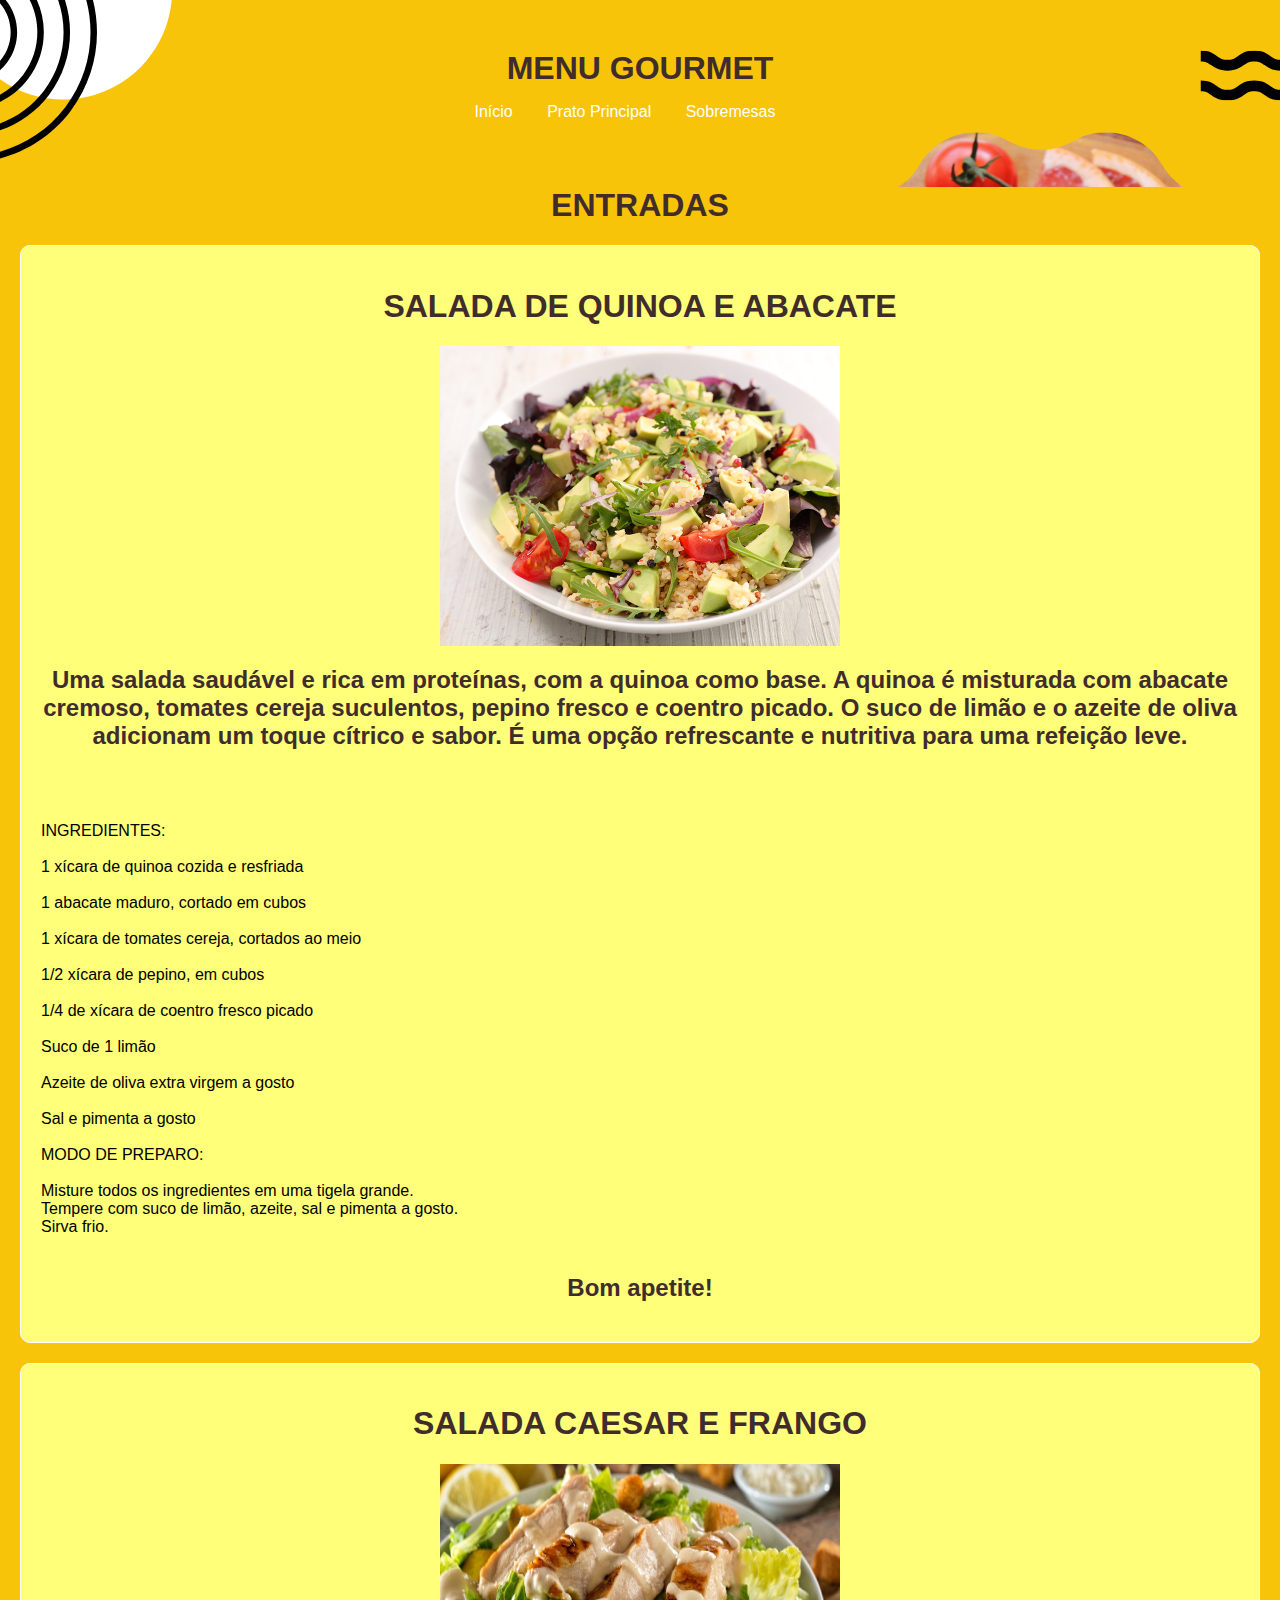
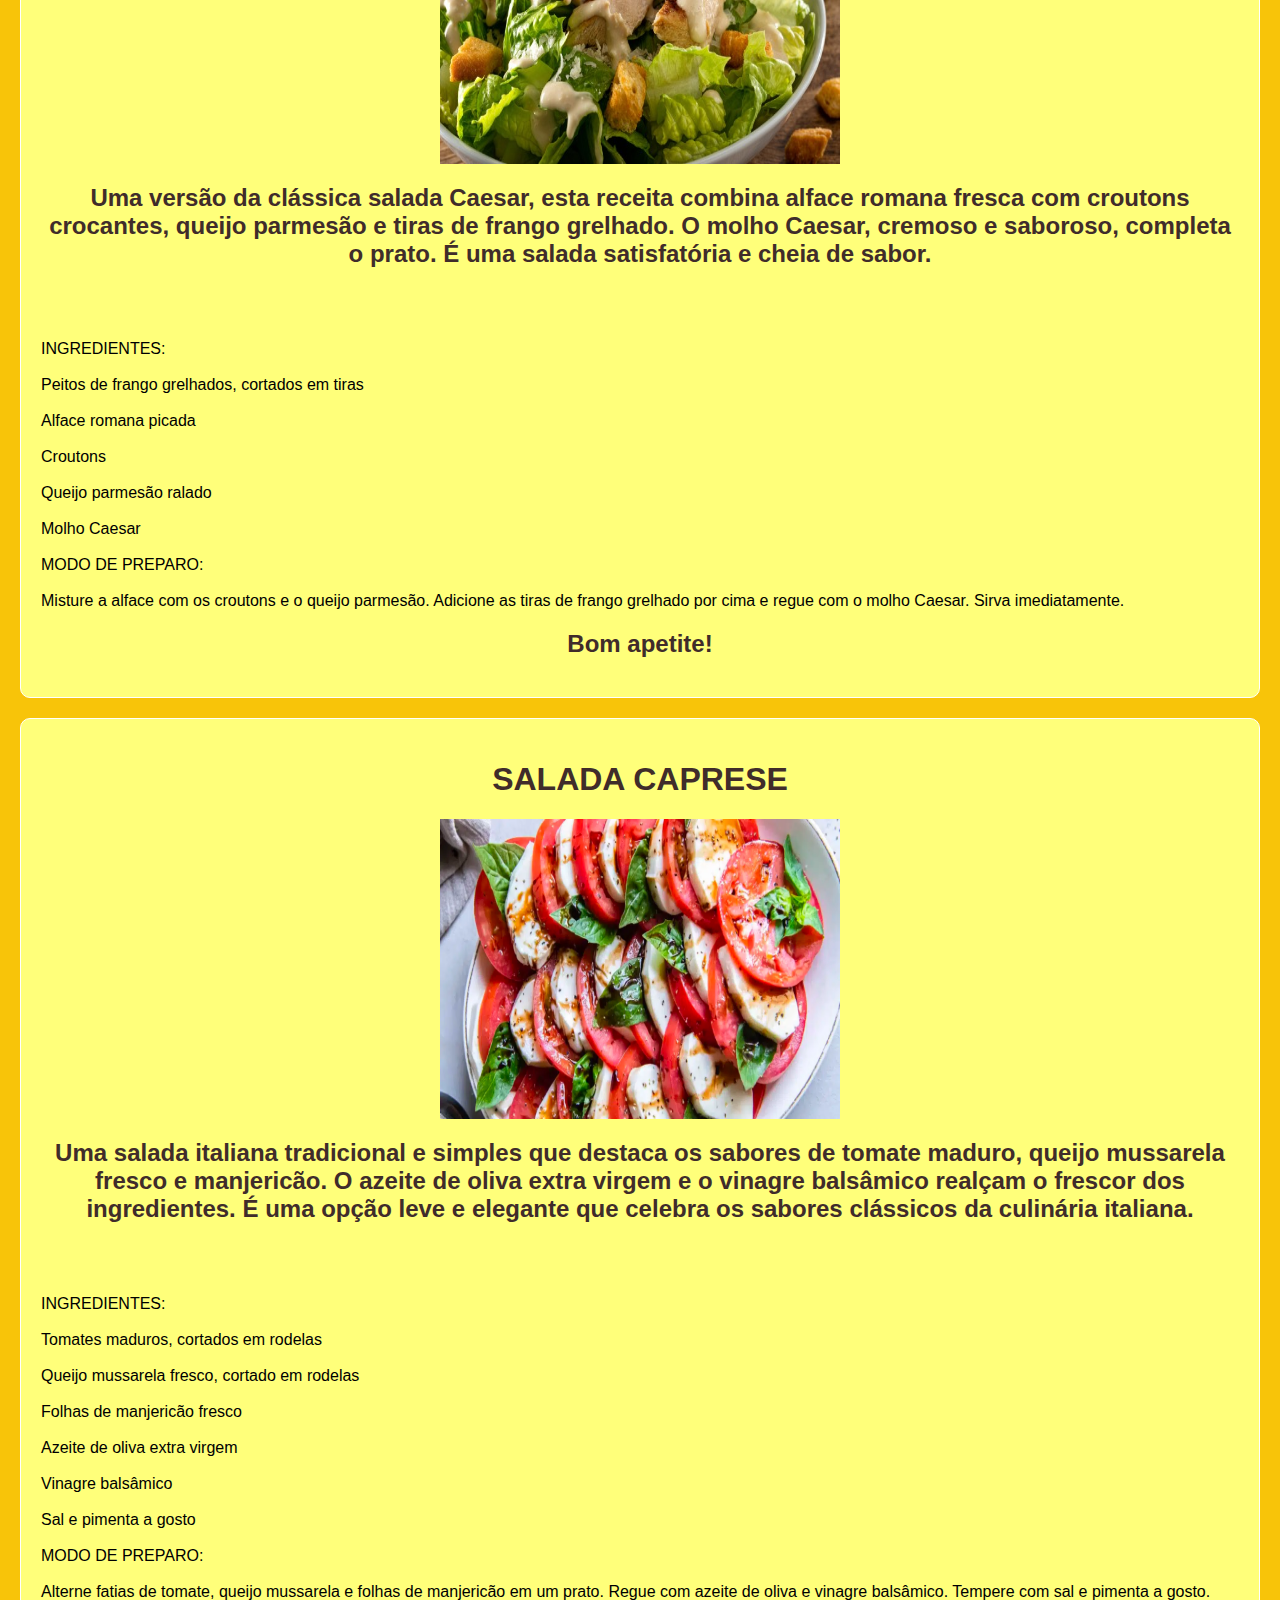
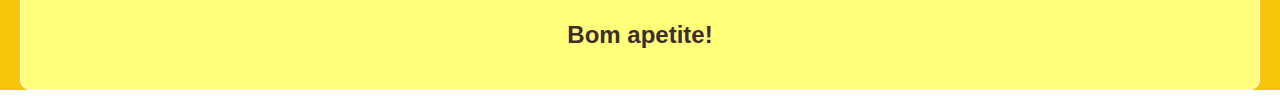
<file: entrada.html>
<!DOCTYPE html>
<html lang="pt-br">
<head>
    <meta charset="UTF-8">
    <meta name="viewport" content="width=device-width, initial-scale=1.0">
    <link rel="stylesheet" href="style.css">
    <title>Receitas Deliciosas - entradas</title>
</head>
<body>
    <header>     
        <h1>MENU GOURMET</h1>
        <nav>
            <ul>
                <li><a href="index.html">Início</a></li>
                <li><a href="prato_principal.html">Prato Principal</a></li>
                <li><a href="sobremesas.html">Sobremesas</a></li>                
            </ul>
        </nav>
    </header>
    <div class="fundo">
    <h1>ENTRADAS</h1>
    <!-- Receita de entrada 1 -->
    <!-- inclua imagens -->
        <div class="receita">
        <h1>SALADA DE QUINOA E ABACATE</h1>
        <img src="salada-quinoa.png" alt="salada de quinoa e abacate" width="400" height="300">  
        <h2>Uma salada saudável e rica em proteínas, com a quinoa como base. A quinoa é misturada 
            com abacate cremoso, tomates cereja suculentos, pepino fresco e coentro picado.
            O suco de limão e o azeite de oliva adicionam um toque cítrico e sabor.
            É uma opção refrescante e nutritiva para uma refeição leve.</h2>
        <br><br>
        <p>INGREDIENTES:
            <br><br>
            1 xícara de quinoa cozida e resfriada
            <br><br>
            1 abacate maduro, cortado em cubos
            <br><br>
            1 xícara de tomates cereja, cortados ao meio
            <br><br>
            1/2 xícara de pepino, em cubos
            <br><br>
            1/4 de xícara de coentro fresco picado
            <br><br>
            Suco de 1 limão
            <br><br>
            Azeite de oliva extra virgem a gosto
            <br><br>
            Sal e pimenta a gosto
            <br><br>
            MODO DE PREPARO:
            <br><br>
            Misture todos os ingredientes em uma tigela grande.
            <br>
            Tempere com suco de limão, azeite, sal e pimenta a gosto.
            <br>
            Sirva frio.
            <br><br>
            </p>
            <h2>Bom apetite!</h2>
        
    </div>
    
    <!-- Receita de entrada 2 -->
    <!-- inclua imagens -->
    <div class="receita">
        <h1>SALADA CAESAR E FRANGO</h1>
        <img src="salada-caesar.jpg" alt="salada-caesar e frango" width="400px" height="300">
        <h2>Uma versão da clássica salada Caesar, esta receita combina alface romana fresca 
            com croutons crocantes, queijo parmesão e tiras de frango grelhado. O molho Caesar,
            cremoso e saboroso, completa o prato. É uma salada satisfatória e cheia de sabor.</h2>
        <br><br>
        <p>INGREDIENTES:
            <br><br>
            Peitos de frango grelhados, cortados em tiras
            <br><br>
            Alface romana picada
            <br><br>
            Croutons
            <br><br>
            Queijo parmesão ralado
            <br><br>
            Molho Caesar
            <br><br>
            MODO DE PREPARO:
            <br><br>
            Misture a alface com os croutons e o queijo parmesão. 
            Adicione as tiras de frango grelhado por cima e regue com o molho Caesar.
            Sirva imediatamente.
            <br>
        </p>
            <h2>Bom apetite!</h2>
    </div>
    <!-- Receita de entrada 3 -->
    <!-- inclua imagens -->
    <div class="receita">
        <h1>SALADA CAPRESE</h1>
        <img src="saladacaprese.png" alt="salada caprese" width="400px" height="300">
        <h2>Uma salada italiana tradicional e simples que destaca os sabores de tomate maduro,
            queijo mussarela fresco e manjericão. O azeite de oliva extra virgem e o vinagre balsâmico
             realçam o frescor dos ingredientes. É uma opção leve e elegante que celebra os sabores
              clássicos da culinária italiana.</h2>
        <br><br>
        <p>INGREDIENTES:
            <br><br>
            Tomates maduros, cortados em rodelas
            <br><br>
            Queijo mussarela fresco, cortado em rodelas
            <br><br>
            Folhas de manjericão fresco
            <br><br>
            Azeite de oliva extra virgem
            <br><br>
            Vinagre balsâmico
            <br><br>
            Sal e pimenta a gosto
            <br><br>
            MODO DE PREPARO:
            <br><br>
            Alterne fatias de tomate, queijo mussarela e folhas de manjericão em um prato.
            Regue com azeite de oliva e vinagre balsâmico. Tempere com sal e pimenta a gosto.
            <br>
        </p>
            <h2>Bom apetite!</h2>
    </div>

</body>
</html>
</file>
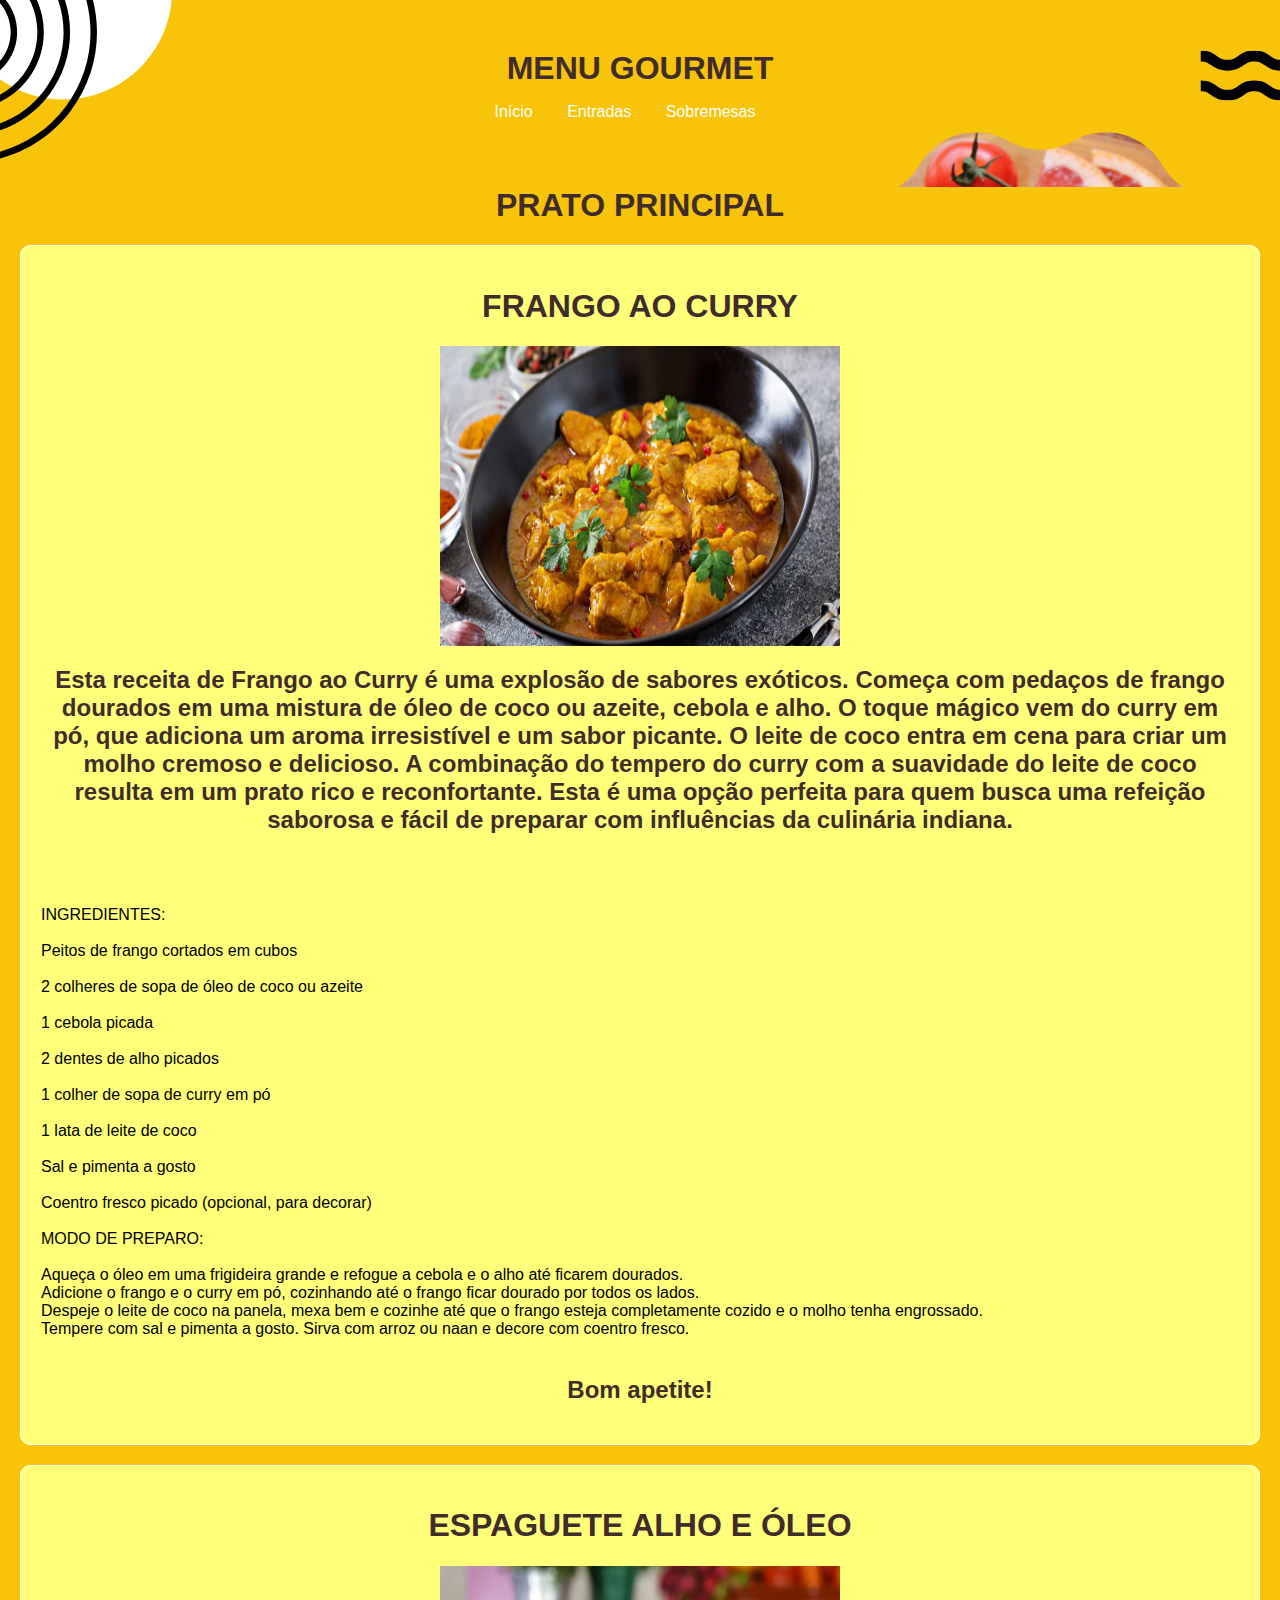
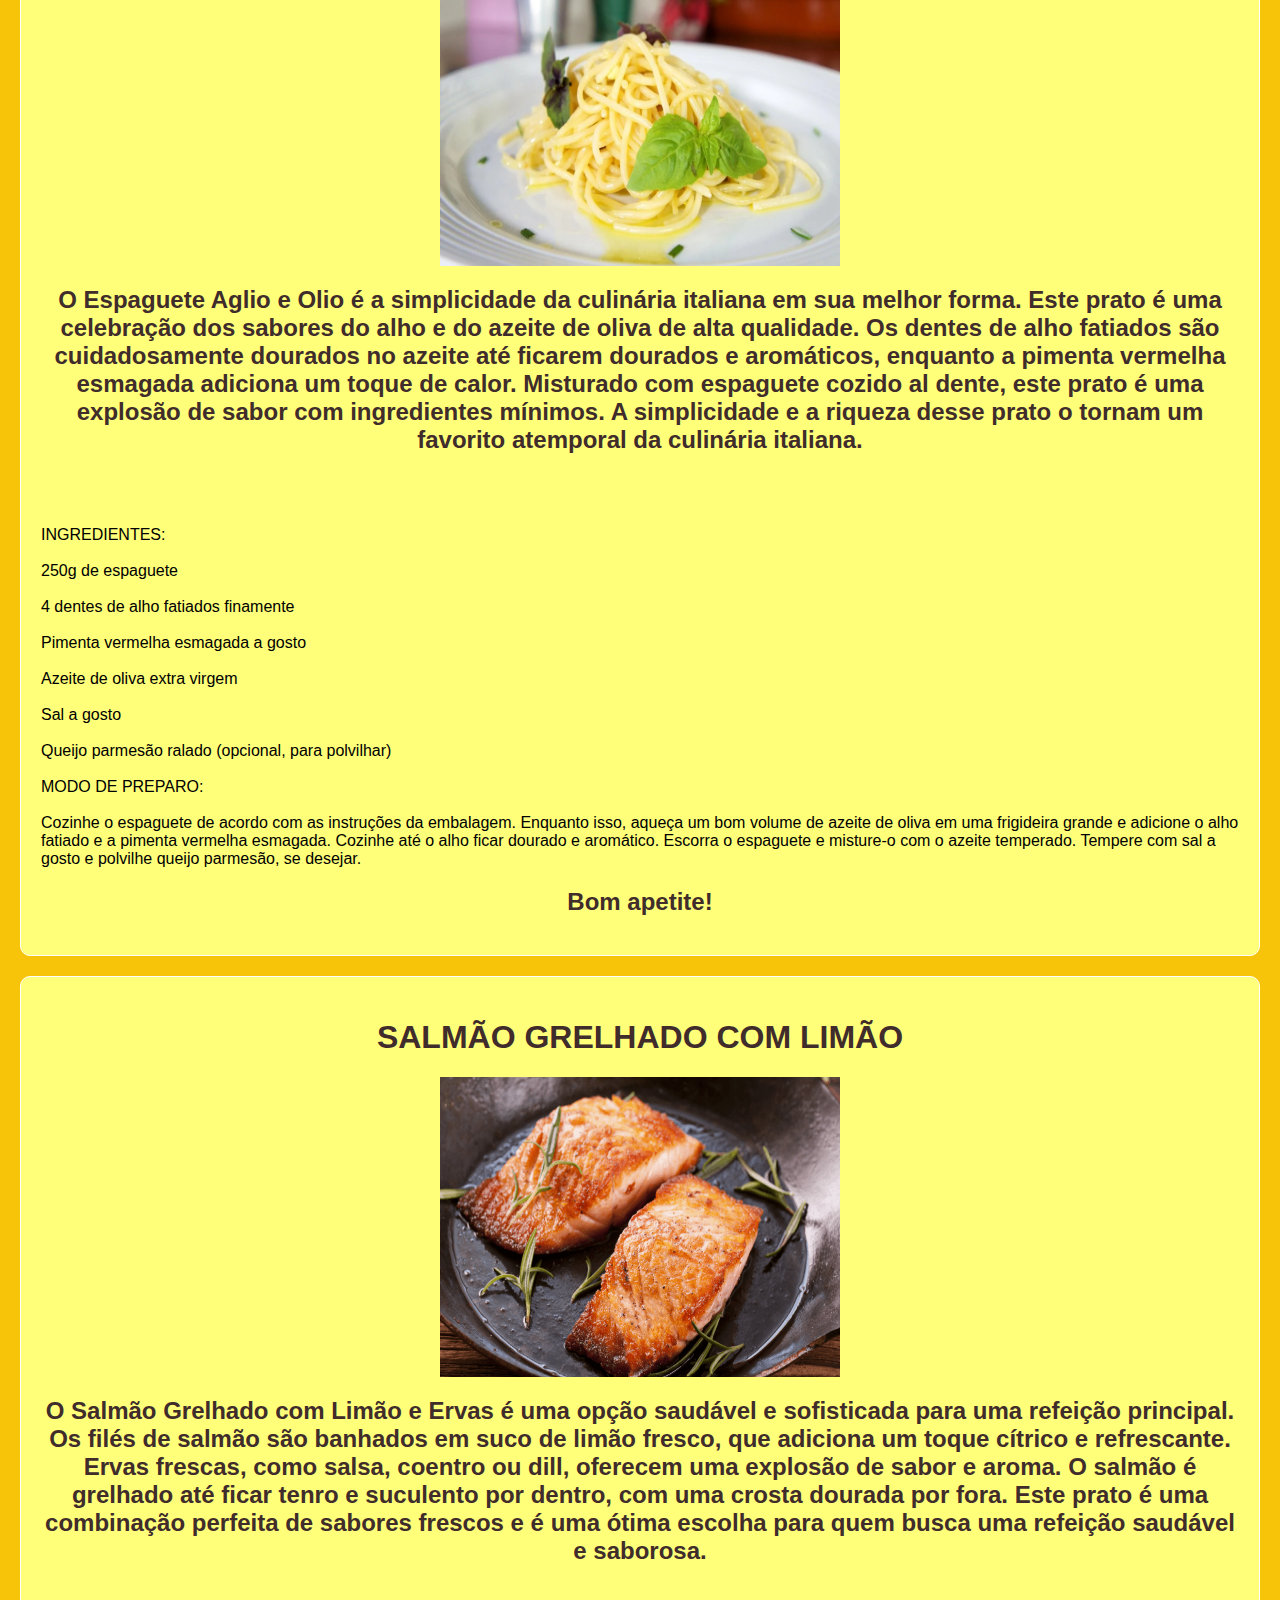
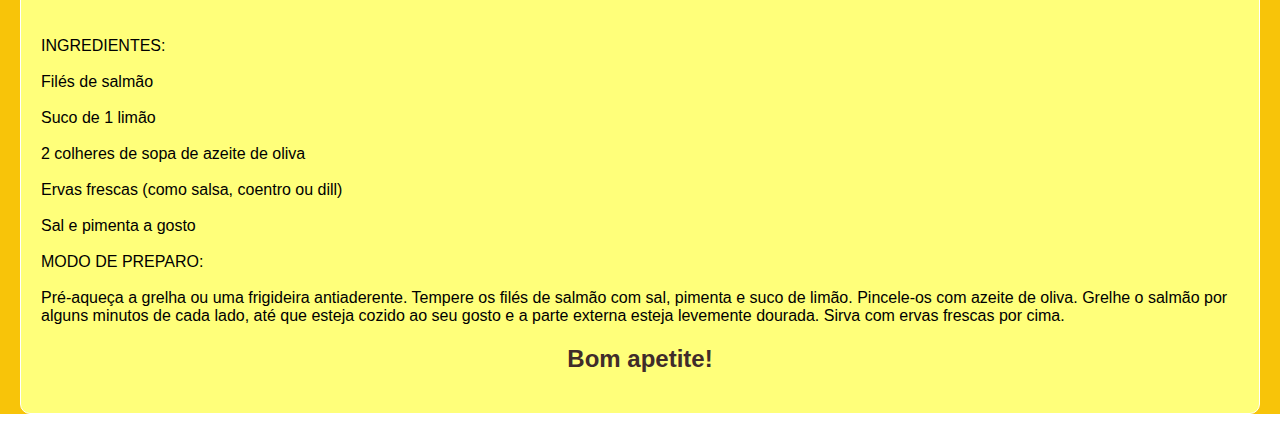
<file: prato_principal.html>
<!DOCTYPE html>
<html lang="pt-br">
<head>
    <meta charset="UTF-8">
    <meta name="viewport" content="width=device-width, initial-scale=1.0">
    <link rel="stylesheet" href="style.css">
    <title>Receitas Deliciosas - prato_principal</title>
</head>
<body>
    <header>     
        <h1>MENU GOURMET</h1>
        <nav>
            <ul>
                <li><a href="index.html">Início</a></li>
                <li><a href="entrada.html">Entradas</a></li>
                <li><a href="sobremesas.html">Sobremesas</a></li>                
            </ul>
        </nav>
    </header>
    <div class="fundo">
    <h1>PRATO PRINCIPAL</h1>
    <!-- Receita de prato principal 1 -->
    <!-- inclua imagens -->
        <div class="receita">
        <h1>FRANGO AO CURRY</h1>
        <img src="frango-ao-curry.jpg" alt="frango ao curry" width="400" height="300">  
        <h2>Esta receita de Frango ao Curry é uma explosão de sabores exóticos. Começa com pedaços de frango dourados em uma mistura de óleo de coco ou azeite, cebola e alho. O toque mágico vem do curry em pó, que adiciona um aroma irresistível e um sabor picante. O leite de coco entra em cena para criar um molho cremoso e delicioso. A combinação do tempero do curry com a suavidade do leite de coco resulta em um prato rico e reconfortante. Esta é uma opção perfeita para quem busca uma refeição saborosa e fácil de preparar com influências da culinária indiana.</h2>
        <br><br>
        <p>INGREDIENTES:
            <br><br>
            Peitos de frango cortados em cubos
            <br><br>
            2 colheres de sopa de óleo de coco ou azeite
            <br><br>
            1 cebola picada
            <br><br>
            2 dentes de alho picados
            <br><br>
            1 colher de sopa de curry em pó
            <br><br>
            1 lata de leite de coco
            <br><br>
            Sal e pimenta a gosto
            <br><br>
            Coentro fresco picado (opcional, para decorar)
            <br><br>
            MODO DE PREPARO:
            <br><br>
            Aqueça o óleo em uma frigideira grande e refogue a cebola e o alho até ficarem dourados.
            <br>
            Adicione o frango e o curry em pó, cozinhando até o frango ficar dourado por todos os lados.
            <br>
            Despeje o leite de coco na panela, mexa bem e cozinhe até que o frango esteja completamente cozido e o molho tenha engrossado.
            <br>
            Tempere com sal e pimenta a gosto. Sirva com arroz ou naan e decore com coentro fresco.
            <br><br>
        </p>
            <h2>Bom apetite!</h2>
        
    </div>
    
    <!-- Receita de prato principal 2 -->
    <!-- inclua imagens -->
    <div class="receita">
        <h1>ESPAGUETE ALHO E ÓLEO</h1>
        <img src="alho_e_oleo.png" alt="Espaguete_alho e óleo" width="400px" height="300">
        <h2>O Espaguete Aglio e Olio é a simplicidade da culinária italiana em sua melhor forma. Este prato é uma celebração dos sabores do alho e do azeite de oliva de alta qualidade. Os dentes de alho fatiados são cuidadosamente dourados no azeite até ficarem dourados e aromáticos, enquanto a pimenta vermelha esmagada adiciona um toque de calor. Misturado com espaguete cozido al dente, este prato é uma explosão de sabor com ingredientes mínimos. A simplicidade e a riqueza desse prato o tornam um favorito atemporal da culinária italiana.</h2>
        <br><br>
        <p>INGREDIENTES:
            <br><br>
            250g de espaguete
            <br><br>
            4 dentes de alho fatiados finamente
            <br><br>
            Pimenta vermelha esmagada a gosto
            <br><br>
            Azeite de oliva extra virgem
            <br><br>
            Sal a gosto
            <br><br>
            Queijo parmesão ralado (opcional, para polvilhar)
            <br><br>
            MODO DE PREPARO:
            <br><br>
            Cozinhe o espaguete de acordo com as instruções da embalagem. Enquanto isso, aqueça um bom volume de azeite de oliva em uma frigideira grande e adicione o alho fatiado e a pimenta vermelha esmagada. Cozinhe até o alho ficar dourado e aromático. Escorra o espaguete e misture-o com o azeite temperado. Tempere com sal a gosto e polvilhe queijo parmesão, se desejar.
            <br>
        </p>
            <h2>Bom apetite!</h2>
    </div>
    <!-- Receita de prato principal 3 -->
    <!-- inclua imagens -->
    <div class="receita">
        <h1>SALMÃO GRELHADO COM LIMÃO</h1>
        <img src="salmao-grelhado.png" alt="salmão grelhado" width="400px" height="300">
        <h2>O Salmão Grelhado com Limão e Ervas é uma opção saudável e sofisticada para uma refeição principal. Os filés de salmão são banhados em suco de limão fresco, que adiciona um toque cítrico e refrescante. Ervas frescas, como salsa, coentro ou dill, oferecem uma explosão de sabor e aroma. O salmão é grelhado até ficar tenro e suculento por dentro, com uma crosta dourada por fora. Este prato é uma combinação perfeita de sabores frescos e é uma ótima escolha para quem busca uma refeição saudável e saborosa.</h2>
        <br><br>
        <p>INGREDIENTES:
            <br><br>
            Filés de salmão
            <br><br>
            Suco de 1 limão
            <br><br>
            2 colheres de sopa de azeite de oliva
            <br><br>
            Ervas frescas (como salsa, coentro ou dill)
            <br><br>
            Sal e pimenta a gosto
            <br><br>
            MODO DE PREPARO:
            <br><br>
            Pré-aqueça a grelha ou uma frigideira antiaderente. Tempere os filés de salmão com sal, pimenta e suco de limão. Pincele-os com azeite de oliva. Grelhe o salmão por alguns minutos de cada lado, até que esteja cozido ao seu gosto e a parte externa esteja levemente dourada. Sirva com ervas frescas por cima.
            <br>
        </p>
            <h2>Bom apetite!</h2>
    </div>

</body>
</html>
</file>
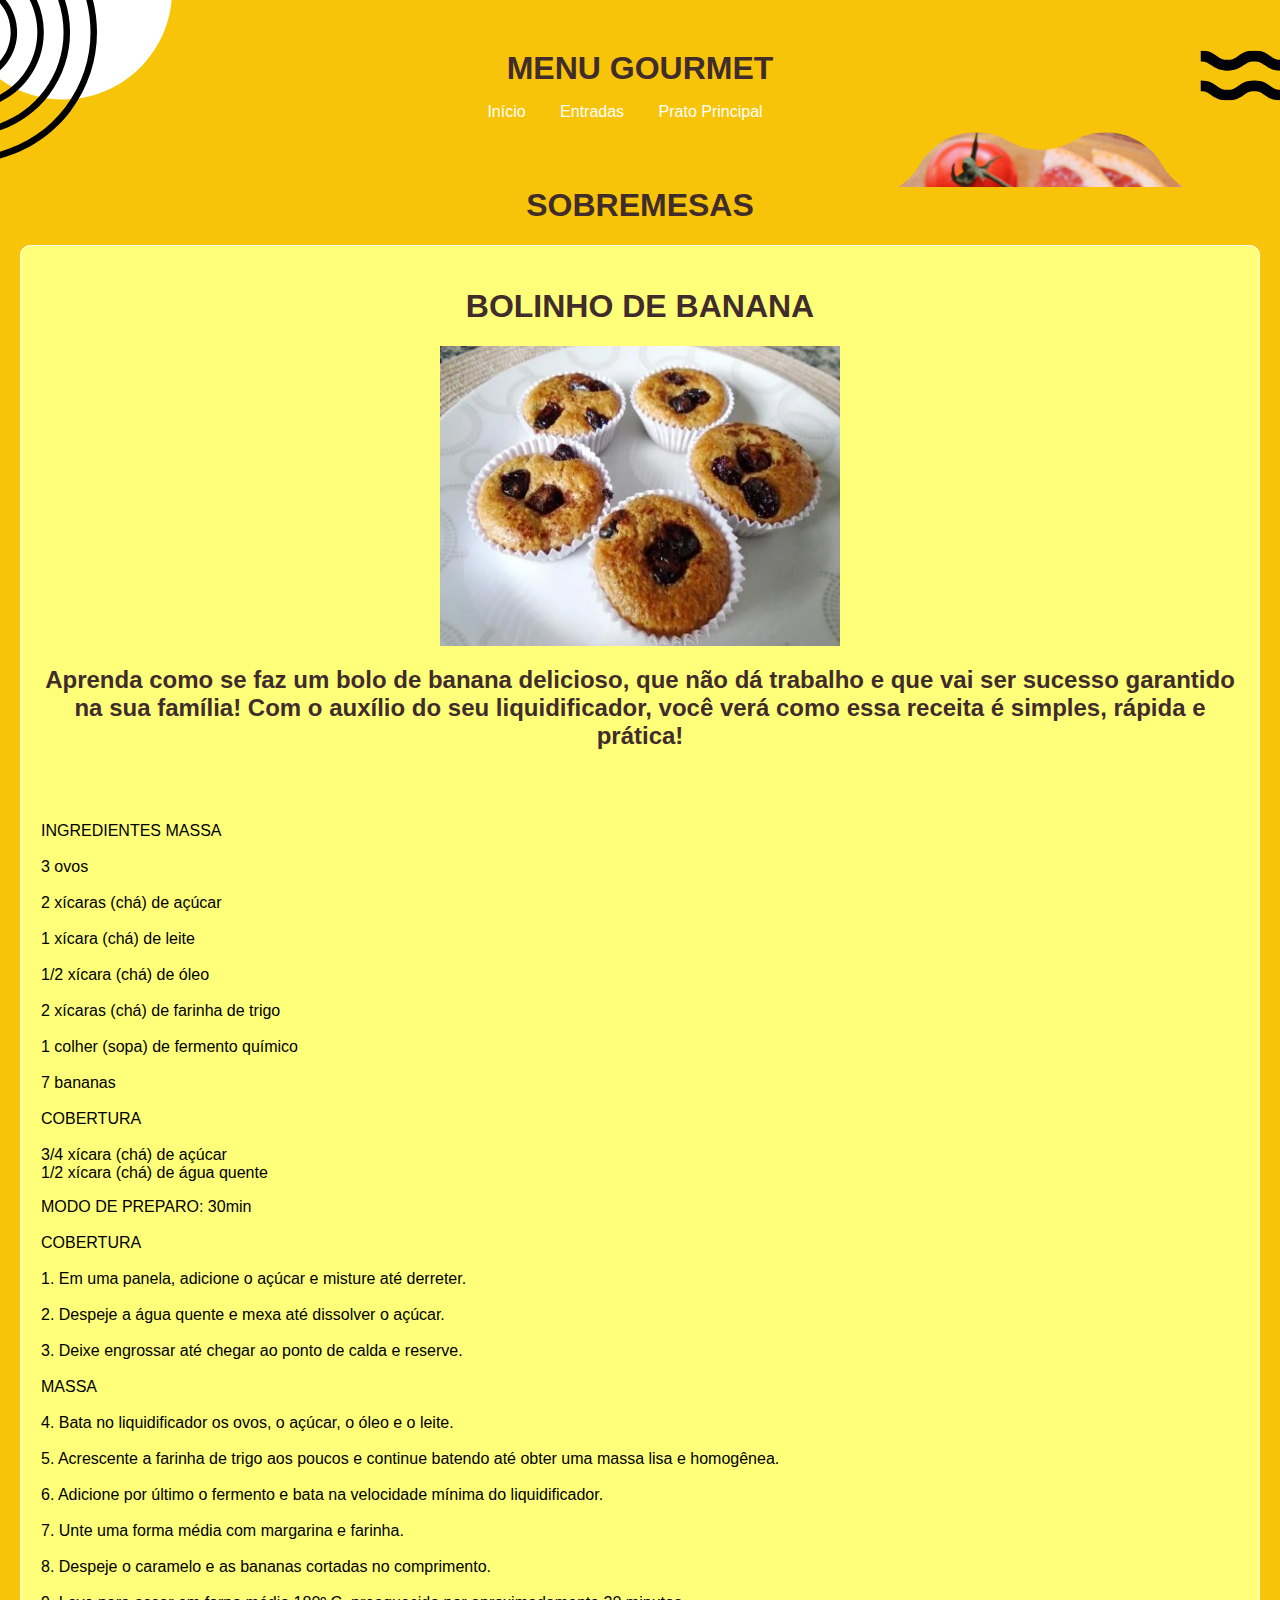
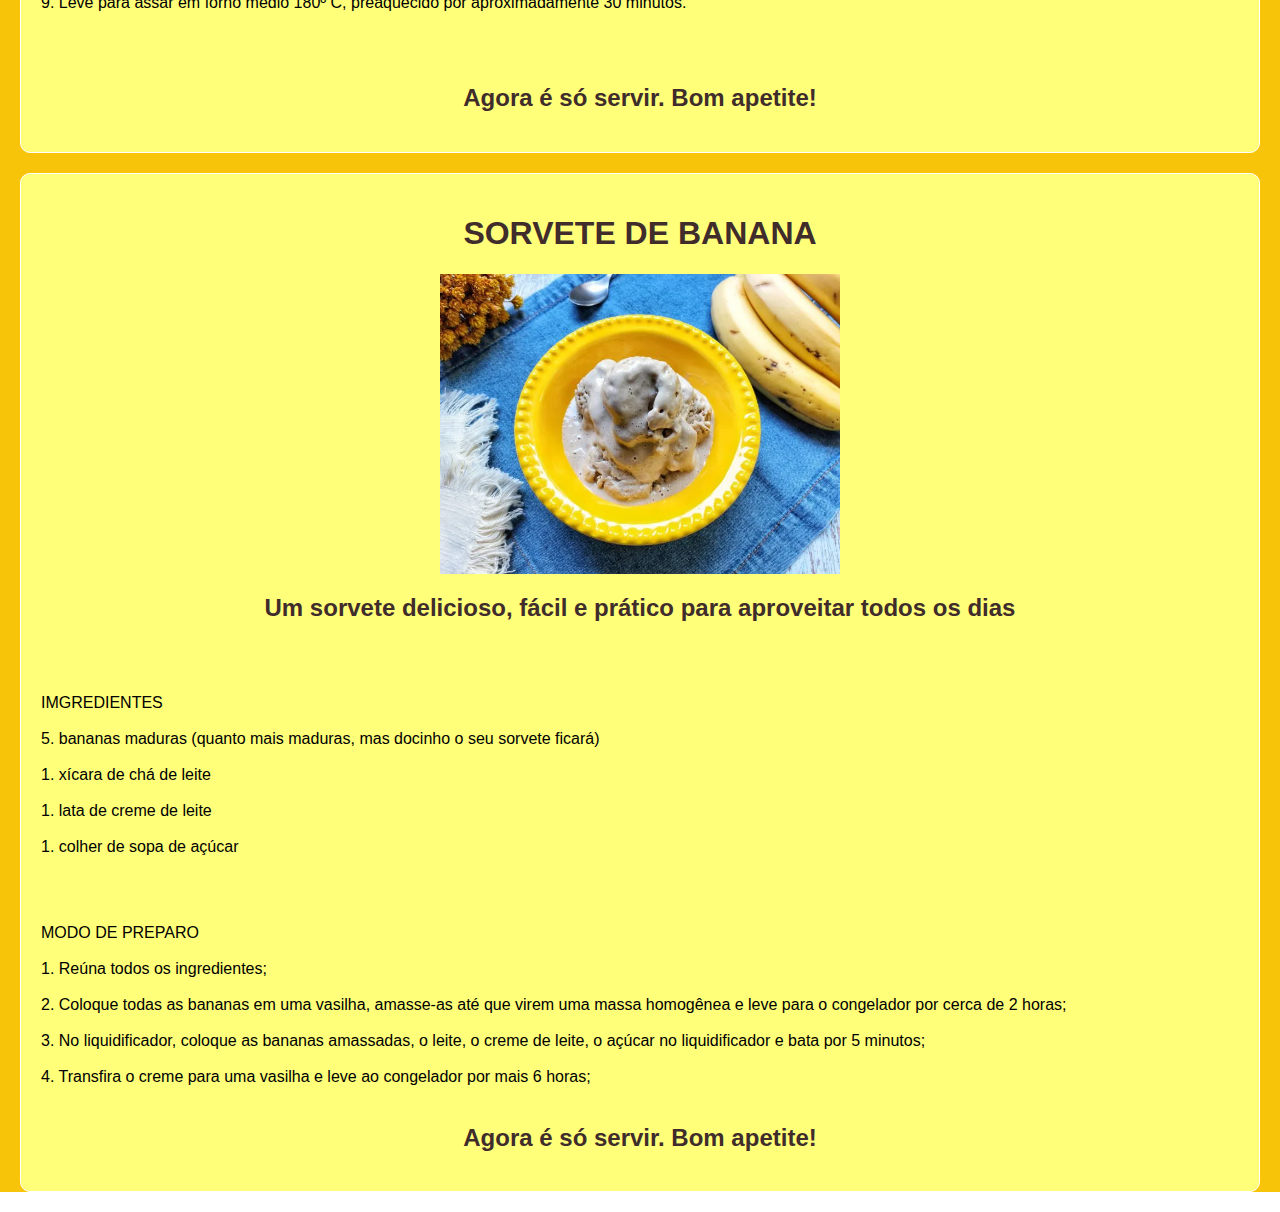
<file: sobremesas.html>
<!DOCTYPE html>
<html lang="pt-br">
<head>
    <meta charset="UTF-8">
    <meta name="viewport" content="width=device-width, initial-scale=1.0">
    <link rel="stylesheet" href="style.css">
    <title>Receitas Deliciosas - sobremesas</title>
</head>
<body>
    <header>     
        <h1>MENU GOURMET</h1>
        <nav>
            <ul>
                <li><a href="index.html">Início</a></li>
                <li><a href="entrada.html">Entradas</a></li>
                <li><a href="prato_principal.html">Prato Principal</a></li>                
            </ul>
        </nav>
    </header>
    <div class="fundo">
    <h1>SOBREMESAS</h1>
        <div class="receita">
        <h1>BOLINHO DE BANANA</h1>
        <img src="bolinho-de-banana-fit.png" alt="bolo de bolinho-de-banana-fit" width="400" height="300">  
        <h2>Aprenda como se faz um bolo de banana delicioso, que não dá trabalho e que vai ser sucesso garantido na sua família! 
            Com o auxílio do seu liquidificador, você verá como essa receita é simples, rápida e prática!</h2>
        <br><br>
        <p>INGREDIENTES MASSA
            <br><br>
            3 ovos
            <br><br>
            2 xícaras (chá) de açúcar
            <br><br>
            1 xícara (chá) de leite
            <br><br>
            1/2 xícara (chá) de óleo
            <br><br>
            2 xícaras (chá) de farinha de trigo
            <br><br>
            1 colher (sopa) de fermento químico
            <br><br>
            7 bananas
            <br><br>
            COBERTURA
            <br><br>
            3/4 xícara (chá) de açúcar
            <br>
            1/2 xícara (chá) de água quente</p>
            <p>MODO DE PREPARO: 30min
                <br><br>
                COBERTURA
                <br><br>
                1. Em uma panela, adicione o açúcar e misture até derreter.
                <br><br>
                2. Despeje a água quente e mexa até dissolver o açúcar.
                <br><br>
                3. Deixe engrossar até chegar ao ponto de calda e reserve.
                <br><br>
                MASSA
                <br><br>
                4. Bata no liquidificador os ovos, o açúcar, o óleo e o leite.
                <br><br>
                5. Acrescente a farinha de trigo aos poucos e continue batendo até obter uma massa lisa e homogênea.
                <br><br>
                6. Adicione por último o fermento e bata na velocidade mínima do liquidificador.
                <br><br>
                7. Unte uma forma média com margarina e farinha.
                <br><br>
                8. Despeje o caramelo e as bananas cortadas no comprimento.
                <br><br>
                9. Leve para assar em forno médio 180º C, preaquecido por aproximadamente 30 minutos.</p>
                <br><br>
                <h2>Agora é só servir. Bom apetite!</h2>
    </div>
    
    <!-- Receita de entrada 2 -->
    <!-- inclua imagens -->
    <div class="receita">
        <h1>SORVETE DE BANANA</h1>
        <img src="sorvete-de-banana.png" alt="sorvete-de-banana" width="400px" height="300">
        <h2>Um sorvete delicioso, fácil e prático para aproveitar todos os dias</h2>
        <br><br>
        <p> IMGREDIENTES
            <br><br>
            5. bananas maduras (quanto mais maduras, mas docinho o seu sorvete ficará)
            <br><br>
            1. xícara de chá de leite
            <br><br>
            1. lata de creme de leite
            <br><br>
            1. colher de sopa de açúcar</p>
            <br><br>
            <p> MODO DE PREPARO
                <br><br>
                1. Reúna todos os ingredientes;
                <br><br>
                2. Coloque todas as bananas em uma vasilha, amasse-as até que virem uma massa homogênea 
                e leve para o congelador por cerca de 2 horas;
                <br><br>
                3. No liquidificador, coloque as bananas amassadas, o leite, o creme de leite, 
                o açúcar no liquidificador e bata por 5 minutos;
                <br><br>
                4. Transfira o creme para uma vasilha e leve ao congelador por mais 6 horas;
                <br><br>           
            </p>
            <h2>Agora é só servir. Bom apetite!</h2>
    </div>

</body>
</html>
</file>
<file: style.css>
/* Estilos gerais */
body {
    font-family: Arial, sans-serif;
    margin: 0;
    padding: 0;
    background-image: url(fundo.png);
    background-repeat: no-repeat;
    background-size: 1400px 800px;
}
/*fundo das paginas*/
.fundo{
    background-color: #f8c409;
    margin: 0;
    padding: 0;
    background-size: 1400px 800px;
}

/* Estilos do cabeçalho */
header {
    background-color: #ffd90000;
    color: rgb(255, 255, 255);
    /*valores superior e inferior, seguido de valores da direita e esquerda.*/
    padding: 20px 0;
    margin: 30px;
    border-radius: 10px;
    text-align: center;
}

header h1 {
    margin: 0;
}

nav ul {
    padding: 0;
}

nav li {
    display: inline;
    margin-right: 30px;
    text-align: center;
}

nav a {
    text-decoration: none;
    color: rgb(255, 255, 255);
}

/* Estilos das seções */
section {
    padding: 40px 0;
    text-align: center;
}

section h2 {
    font-size: 28px;
    /*margin inferior*/
    margin-bottom: 20px;
}

/* Estilos das receitas */
.receita {
    background-color: #ffff7a;
    border: 1px solid rgb(255, 255, 255);
    padding: 20px;
    margin: 20px;
    border-radius: 10px;
}

.receita h3 {
    font-size: 24px;
    margin-bottom: 10px;
}
h1{
    color: #402c2a;
    text-align: center;
}
h2{
    color: #402c2a;
    text-align: center;

}
p{
    color: rgb(0, 0, 0);
}
img {
    margin: auto;
    display: block;
  }
/* Estilos responsivos */
@media screen and (max-width: 768px) {
    /* Estilos responsivos aqui */
}

@media screen and (min-width: 769px) {
    /* Estilos responsivos aqui */
}
</file>
